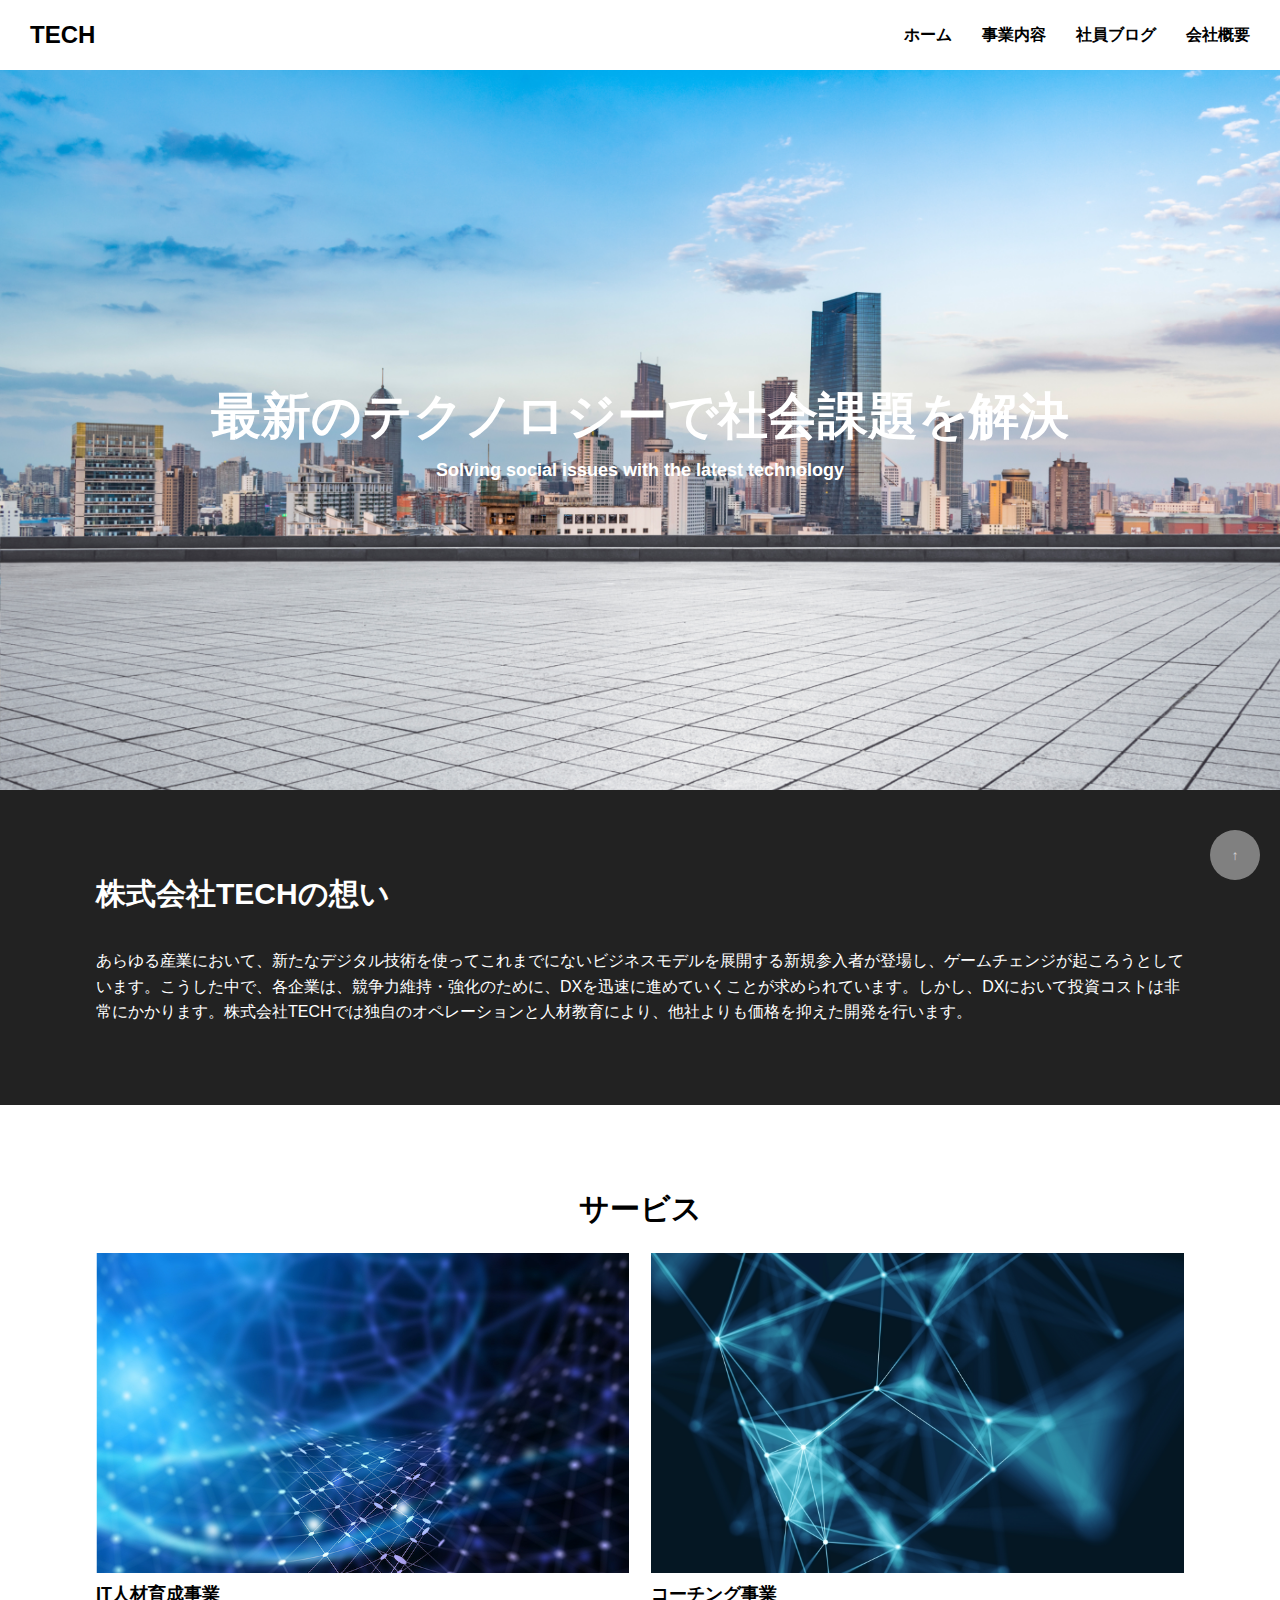
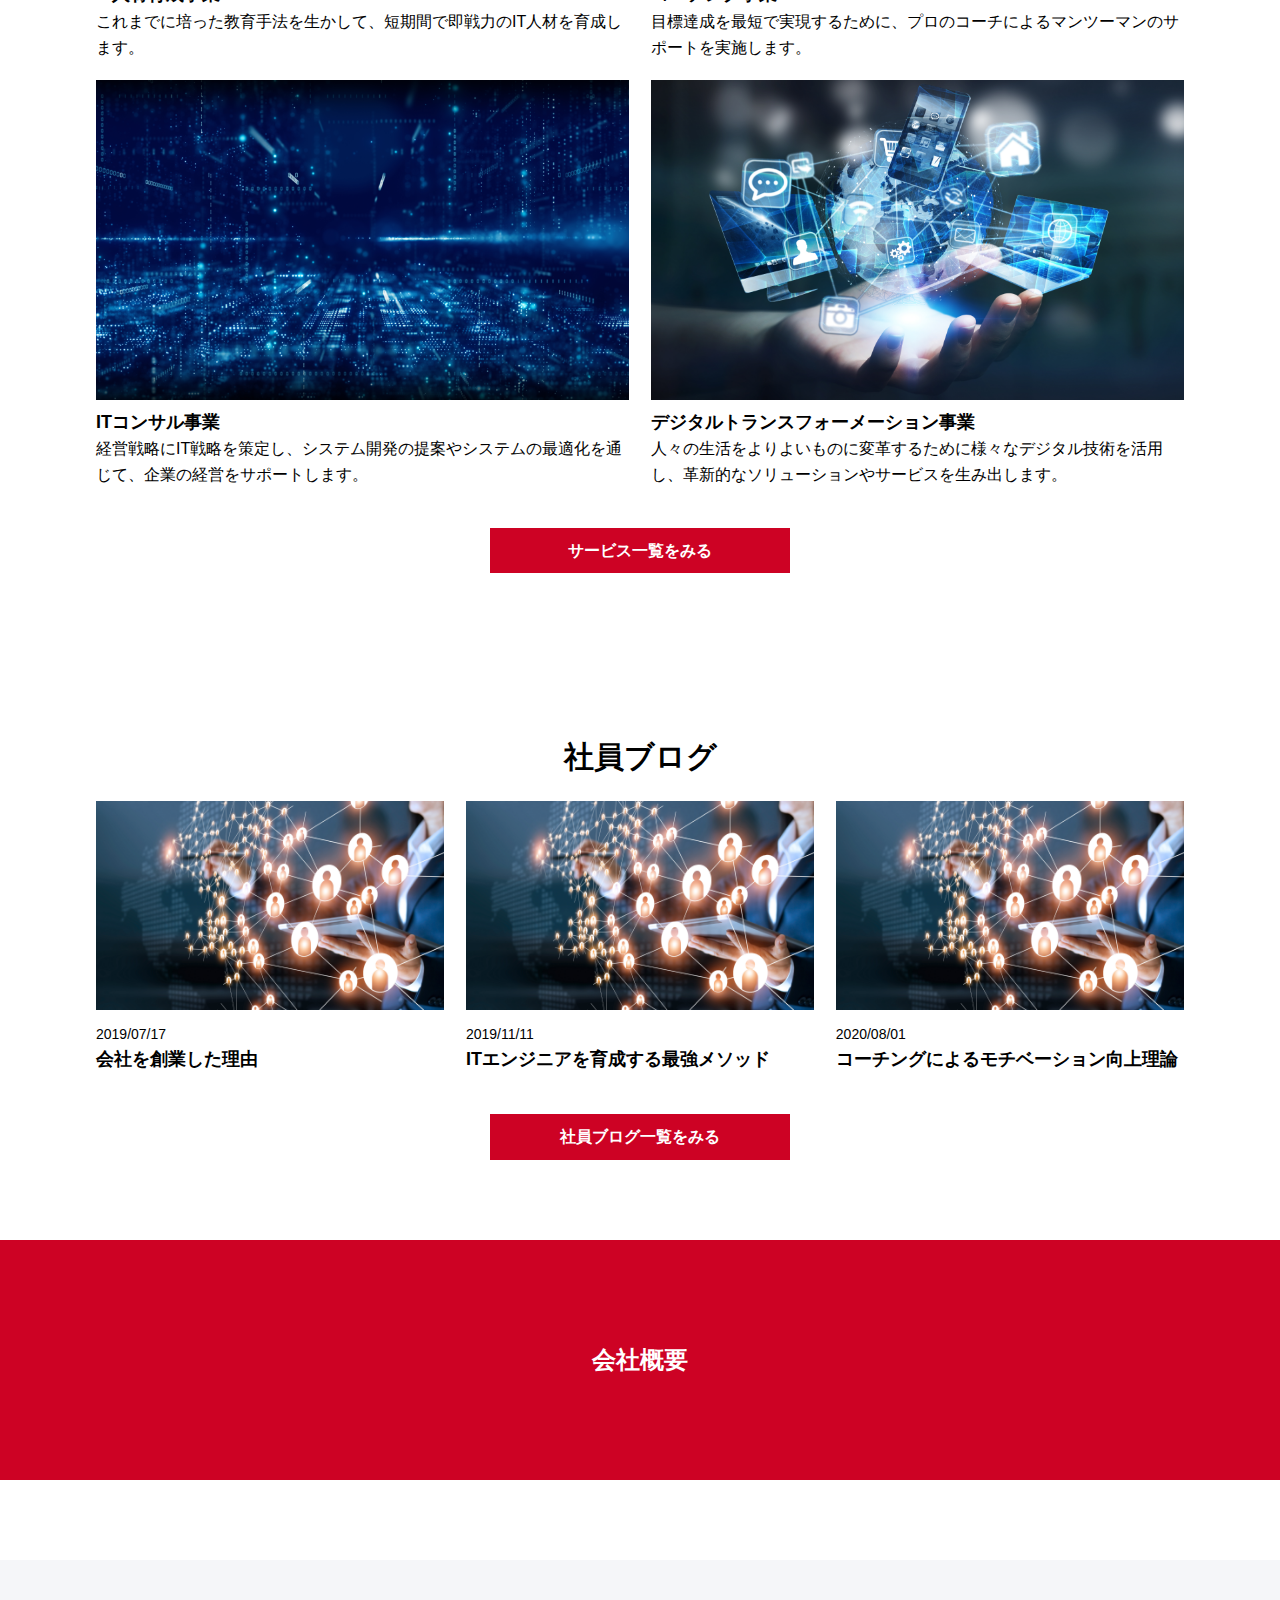
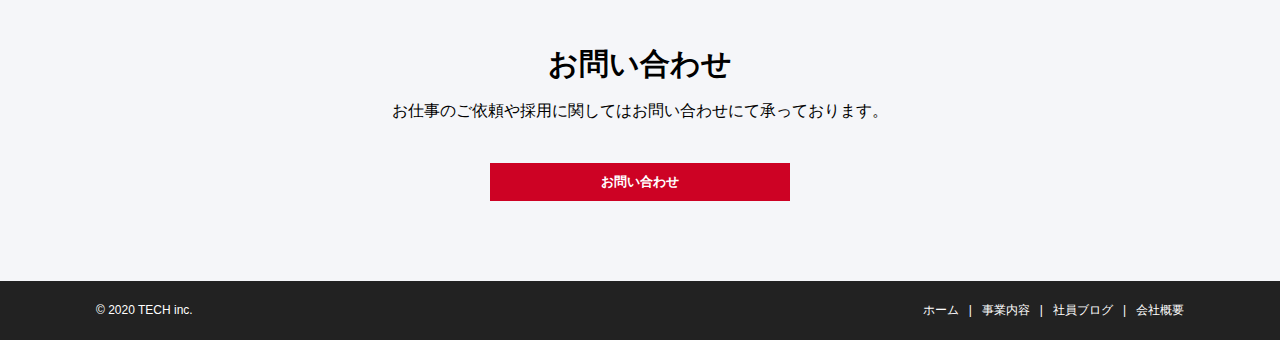
<file: index.html>
<!DOCTYPE html>
<html lang="ja">

<head>
  <meta charset="UTF-8" />
  <meta name="viewport" content="width=device-width, initial-scale=1.0" />
  <title>株式会社TECH</title>
  <link rel="stylesheet" href="css/reset.css">
  <link rel="stylesheet" href="css/style.css" />
</head>

<body>
  <header>
    <h1 class="header__logo"><a href="./index.html">TECH</a></h1>
    <ul class="header__nav">
      <li class="header__nav-list"><a href="./index.html">ホーム</a></li>
      <li class="header__nav-list"><a href="./service.html">事業内容</a></li>
      <li class="header__nav-list"><a href="./blog.html">社員ブログ</a></li>
      <li class="header__nav-list"><a href="./company.html">会社概要</a></li>
    </ul>
    <nav class="drawer-nav" id="drawer-nav">
      <ul class="drawer-nav__list">
        <li class="drawer-nav__item"><a href="./index.html">ホーム</a></li>
        <li class="drawer-nav__item"><a href="./service.html">事業内容</a></li>
        <li class="drawer-nav__item"><a href="./blog.html">社員ブログ</a></li>
        <li class="drawer-nav__item"><a href="./company.html">会社概要</a></li>
      </ul>
    </nav>
    <div class="menu" id="menu">
      <span class="menu__line--top"></span>
      <span class="menu__line--middle"></span>
      <span class="menu__line--bottom"></span>
    </div>
  </header>

  <div class="top-mv">
    <div class="top-mv__ttl">
      <h1 class="top-mv__ttl-jp">最新のテクノロジーで社会課題を解決</h1>
      <p class="top-mv__ttl-en">Solving social issues with the latest technology</p>
    </div>
  </div>

  <main>
    <div class="top-thought">
      <div class="top-thought__wrap">
        <h2 class="top-thought__wrap-ttl">株式会社TECHの想い</h2>
        <p class="top-thought__wrap-text">あらゆる産業において、新たなデジタル技術を使ってこれまでにないビジネスモデルを展開する新規参入者が登場し、ゲームチェンジが起ころうとしています。こうした中で、各企業は、競争力維持・強化のために、DXを迅速に進めていくことが求められています。しかし、DXにおいて投資コストは非常にかかります。株式会社TECHでは独自のオペレーションと人材教育により、他社よりも価格を抑えた開発を行います。</p>
      </div>
    </div>

    <div class="top-service">
      <h2 class="top-service__ttl">サービス</h2>
      <div class="top-service__list">
        <div class="top-service__item">
          <div class="top-service__item-img"><img src="./img/service1.png" alt="IT人材育成事業"></div>
          <h3 class="top-service__item-ttl">IT人材育成事業</h3>
          <p class="top-service__item-text">これまでに培った教育手法を生かして、短期間で即戦力のIT人材を育成します。</p>
        </div>
        <div class="top-service__item">
          <div class="top-service__item-img"><img src="./img/service2.png" alt="コーチング事業"></div>
          <h3 class="top-service__item-ttl">コーチング事業</h3>
          <p class="top-service__item-text">目標達成を最短で実現するために、プロのコーチによるマンツーマンのサポートを実施します。</p>
        </div>
        <div class="top-service__item">
          <div class="top-service__item-img"><img src="./img/service3.png" alt="ITコンサル事業"></div>
          <h3 class="top-service__item-ttl">ITコンサル事業</h3>
          <p class="top-service__item-text">経営戦略にIT戦略を策定し、システム開発の提案やシステムの最適化を通じて、企業の経営をサポートします。</p>
        </div>
        <div class="top-service__item">
          <div class="top-service__item-img"><img src="./img/service4.png" alt="デジタルトランスフォーメーション事業"></div>
          <h3 class="top-service__item-ttl">デジタルトランスフォーメーション事業</h3>
          <p class="top-service__item-text">人々の生活をよりよいものに変革するために様々なデジタル技術を活用し、革新的なソリューションやサービスを生み出します。</p>
        </div>
      </div>
      <a href="./service.html" class="top-service__btn">サービス一覧をみる</a>
    </div>

    <div class="top-blog">
      <h2 class="top-blog__ttl">社員ブログ</h2>
      <div class="top-blog__list">
        <div class="top-blog__item">
          <a class="top-blog__item-img" href="./blog.html"><img src="./img/blog.png" alt="会社を創業した理由"></a>
          <p class="top-blog__item-date">2019/07/17</p>
          <h3 class="top-blog__item-ttl">会社を創業した理由</h3>
        </div>
        <div class="top-blog__item">
          <a class="top-blog__item-img" href="./blog.html"><img src="./img/blog.png" alt="ITエンジニアを育成する最強メソッド"></a>
          <p class="top-blog__item-date">2019/11/11</p>
          <h3 class="top-blog__item-ttl">ITエンジニアを育成する最強メソッド</h3>
        </div>
        <div class="top-blog__item">
          <a class="top-blog__item-img" href="./blog.html"><img src="./img/blog.png" alt="コーチングによるモチベーション向上理論"></a>
          <p class="top-blog__item-date">2020/08/01</p>
          <h3 class="top-blog__item-ttl">コーチングによるモチベーション向上理論</h3>
        </div>
      </div>
      <a href="./blog.html" class="top-blog__btn">社員ブログ一覧をみる</a>
    </div>

    <div class="top-company">
      <a href="./company.html" class="top-company__link">会社概要</a>
    </div>
  </main>

  <div class="common-contact">
    <h2 class="common-contact__ttl">お問い合わせ</h2>
    <p class="common-contact__text">お仕事のご依頼や採用に関してはお問い合わせにて承っております。</p>
    <input type="button" id="openBtn" value="お問い合わせ" class="openBtn">
    <div id="modal" class="modal">
      <div class="modal__content">
        <div class="modal__content-inner">
          <div class="modal__content-closeBtn">
            <input type="button" id="closeBtn" class="closeBtn" value="×">
          </div>
          <h2 class="modal__content-ttl">お問い合わせ</h2>
          <div class="modal__content-detail">
            <form action="./index.html" class="modal__content-form" method="POST">
              <div class="modal__content-item">
                <label for="company" class="modal__content-item-name">会社名</label>
                <input type="text" id="company" class="modal__content-item-input">
              </div>
              <div class="modal__content-item">
                <label for="name" class="modal__content-item-name">お名前<span>*</span></label>
                <input type="text" id="name" class="modal__content-item-input" required>
              </div>
              <div class="modal__content-item">
                <label for="email" class="modal__content-item-name">メールアドレス<span>*</span></label>
                <input type="text" id="email" class="modal__content-item-input" required>
              </div>
              <div class="modal__content-item">
                <label for="comment" class="modal__content-item-name">お問い合わせ内容<span>*</span></label>
                <textarea id="comment" class="modal__content-item-textarea" cols="80" rows="8" required></textarea>
              </div>
              <input type="submit" class="modal__content-submit" value="お申し込み">
            </form>
          </div>
        </div>
      </div>
    </div>
  </div>

  <button class="scroll-top" id="button">↑</button>

  <footer>
    <div class="footer__wrap">
      <small class="footer__copyright">©︎ 2020 TECH inc.</small>
      <ul class="footer__nav">
        <li class="footer__nav-list"><a href="./index.html">ホーム</a></li>
        <li class="footer__nav-list"><a href="./service.html">事業内容</a></li>
        <li class="footer__nav-list"><a href="./blog.html">社員ブログ</a></li>
        <li class="footer__nav-list"><a href="./company.html">会社概要</a></li>
      </ul>
    </div>
  </footer>
  <script src="js/main.js"></script>
</body>

</html>
</file>
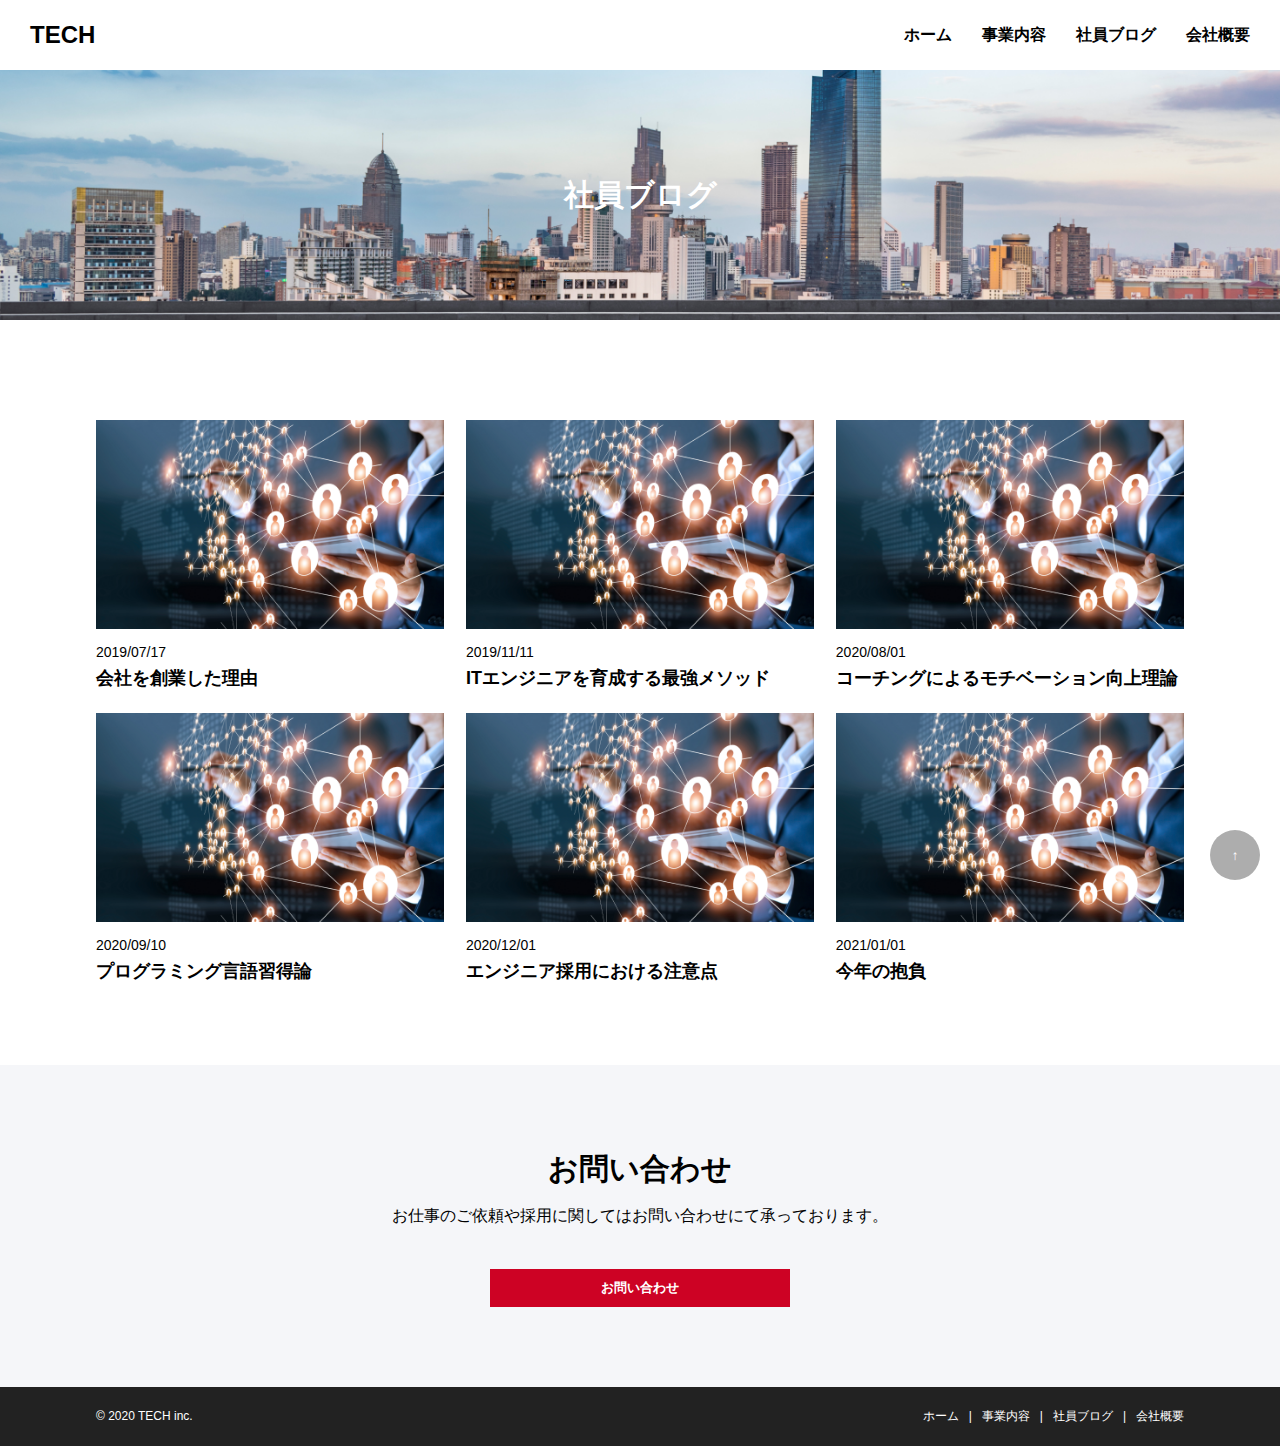
<file: blog.html>
<!DOCTYPE html>
<html lang="ja">

<head>
  <meta charset="UTF-8" />
  <meta name="viewport" content="width=device-width, initial-scale=1.0" />
  <title>株式会社TECH</title>
  <link rel="stylesheet" href="css/reset.css">
  <link rel="stylesheet" href="css/style.css" />
</head>

<body>
  <header>
    <h1 class="header__logo"><a href="./index.html">TECH</a></h1>
    <ul class="header__nav">
      <li class="header__nav-list"><a href="./index.html">ホーム</a></li>
      <li class="header__nav-list"><a href="./service.html">事業内容</a></li>
      <li class="header__nav-list"><a href="./blog.html">社員ブログ</a></li>
      <li class="header__nav-list"><a href="./company.html">会社概要</a></li>
    </ul>
    <nav class="drawer-nav" id="drawer-nav">
      <ul class="drawer-nav__list">
        <li class="drawer-nav__item"><a href="./index.html">ホーム</a></li>
        <li class="drawer-nav__item"><a href="./service.html">事業内容</a></li>
        <li class="drawer-nav__item"><a href="./blog.html">社員ブログ</a></li>
        <li class="drawer-nav__item"><a href="./company.html">会社概要</a></li>
      </ul>
    </nav>
    <div class="menu" id="menu">
      <span class="menu__line--top"></span>
      <span class="menu__line--middle"></span>
      <span class="menu__line--bottom"></span>
    </div>
  </header>

  <div class="sub-mv">
    <h1 class="sub-mv__ttl">社員ブログ</h1>
  </div>

  <main>
    <div class="sub-blog">
      <div class="sub-blog__list">
        <div class="sub-blog__item">
          <a class="sub-blog__item-img" href="./blog.html"><img src="./img/blog.png" alt="会社を創業した理由"></a>
          <p class="sub-blog__item-date">2019/07/17</p>
          <h2 class="sub-blog__item-ttl">会社を創業した理由</h2>
        </div>
        <div class="sub-blog__item">
          <a class="sub-blog__item-img" href="./blog.html"><img src="./img/blog.png" alt="ITエンジニアを育成する最強メソッド"></a>
          <p class="sub-blog__item-date">2019/11/11</p>
          <h2 class="sub-blog__item-ttl">ITエンジニアを育成する最強メソッド</h2>
        </div>
        <div class="sub-blog__item">
          <a class="sub-blog__item-img" href="./blog.html"><img src="./img/blog.png" alt="コーチングによるモチベーション向上理論"></a>
          <p class="sub-blog__item-date">2020/08/01</p>
          <h2 class="sub-blog__item-ttl">コーチングによるモチベーション向上理論</h2>
        </div>
        <div class="sub-blog__item">
          <a class="sub-blog__item-img" href="./blog.html"><img src="./img/blog.png" alt="プログラミング言語習得論"></a>
          <p class="sub-blog__item-date">2020/09/10</p>
          <h2 class="sub-blog__item-ttl">プログラミング言語習得論</h2>
        </div>
        <div class="sub-blog__item">
          <a class="sub-blog__item-img" href="./blog.html"><img src="./img/blog.png" alt="エンジニア採用における注意点"></a>
          <p class="sub-blog__item-date">2020/12/01</p>
          <h2 class="sub-blog__item-ttl">エンジニア採用における注意点</h2>
        </div>
        <div class="sub-blog__item">
          <a class="sub-blog__item-img" href="./blog.html"><img src="./img/blog.png" alt="今年の抱負"></a>
          <p class="sub-blog__item-date">2021/01/01</p>
          <h2 class="sub-blog__item-ttl">今年の抱負</h2>
        </div>
      </div>
    </div>
  </main>

  <div class="common-contact">
    <h2 class="common-contact__ttl">お問い合わせ</h2>
    <p class="common-contact__text">お仕事のご依頼や採用に関してはお問い合わせにて承っております。</p>
    <input type="button" id="openBtn" value="お問い合わせ" class="openBtn">
    <div id="modal" class="modal">
      <div class="modal__content">
        <div class="modal__content-inner">
          <div class="modal__content-closeBtn">
            <input type="button" id="closeBtn" class="closeBtn" value="×">
          </div>
          <h2 class="modal__content-ttl">お問い合わせ</h2>
          <div class="modal__content-detail">
            <form action="./index.html" class="modal__content-form" method="POST">
              <div class="modal__content-item">
                <label for="company" class="modal__content-item-name">会社名</label>
                <input type="text" id="company" class="modal__content-item-input">
              </div>
              <div class="modal__content-item">
                <label for="name" class="modal__content-item-name">お名前<span>*</span></label>
                <input type="text" id="name" class="modal__content-item-input" required>
              </div>
              <div class="modal__content-item">
                <label for="email" class="modal__content-item-name">メールアドレス<span>*</span></label>
                <input type="text" id="email" class="modal__content-item-input" required>
              </div>
              <div class="modal__content-item">
                <label for="comment" class="modal__content-item-name">お問い合わせ内容<span>*</span></label>
                <textarea id="comment" class="modal__content-item-textarea" cols="80" rows="8" required></textarea>
              </div>
              <input type="submit" class="modal__content-submit" value="お申し込み">
            </form>
          </div>
        </div>
      </div>
    </div>
  </div>

  <button class="scroll-top" id="button">↑</button>

  <footer>
    <div class="footer__wrap">
      <small class="footer__copyright">©︎ 2020 TECH inc.</small>
      <ul class="footer__nav">
        <li class="footer__nav-list"><a href="./index.html">ホーム</a></li>
        <li class="footer__nav-list"><a href="./service.html">事業内容</a></li>
        <li class="footer__nav-list"><a href="./blog.html">社員ブログ</a></li>
        <li class="footer__nav-list"><a href="./company.html">会社概要</a></li>
      </ul>
    </div>
  </footer>
  <script src="js/main.js"></script>
</body>

</html>
</file>
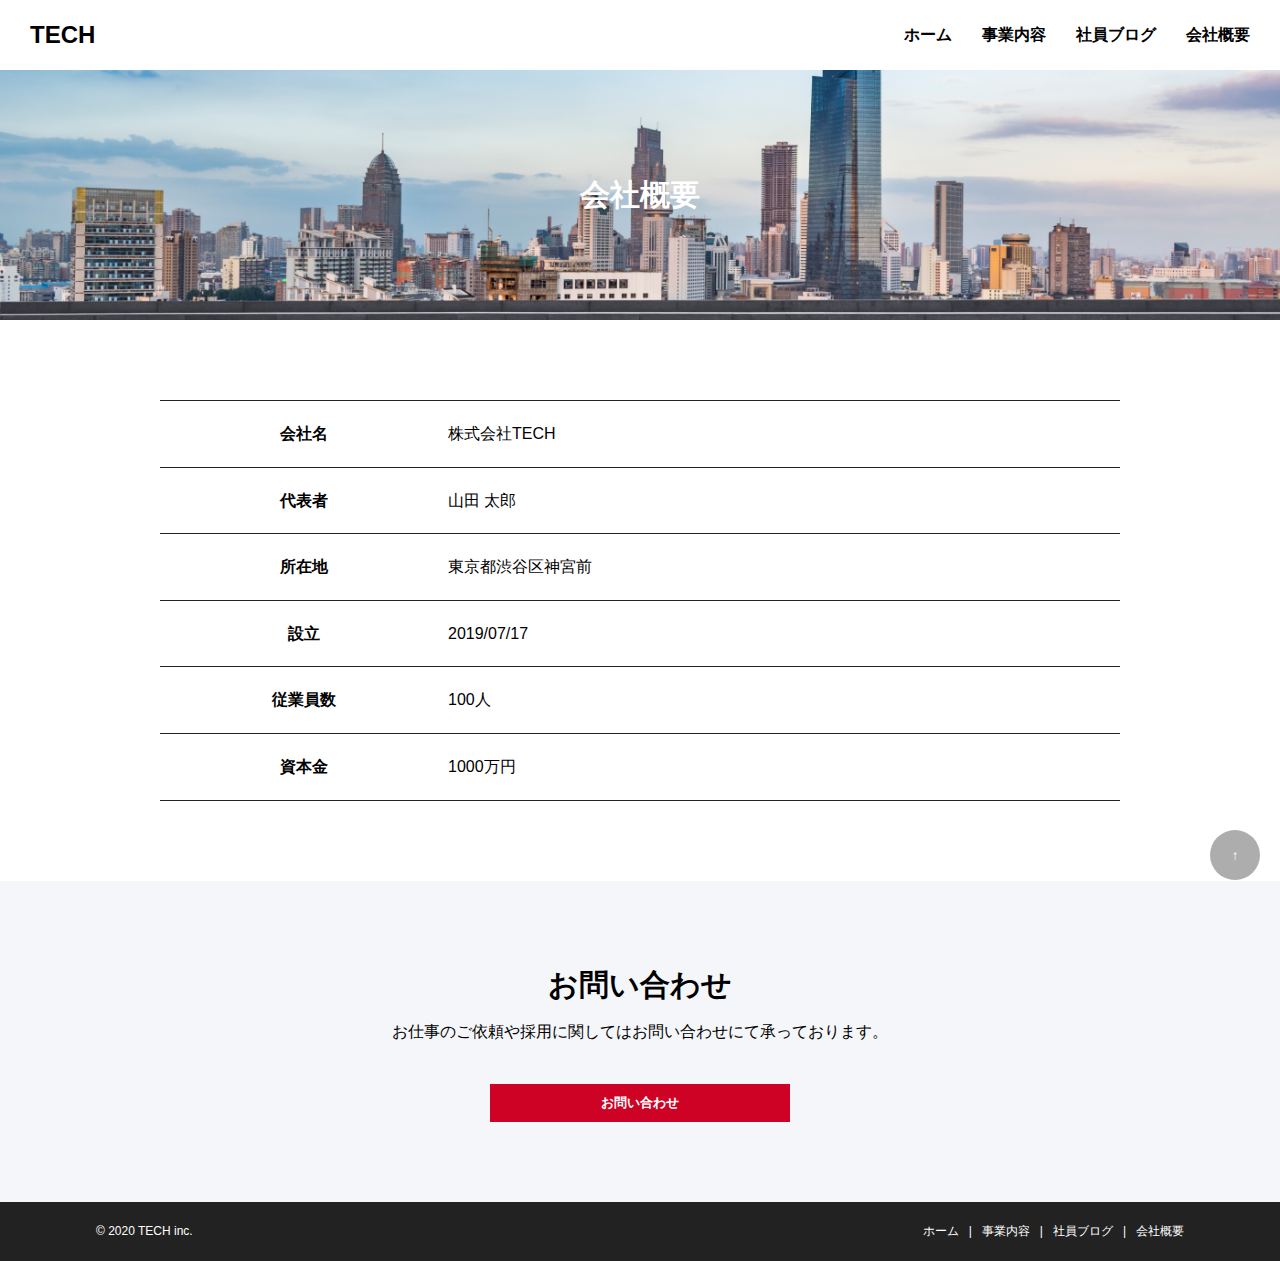
<file: company.html>
<!DOCTYPE html>
<html lang="ja">

<head>
  <meta charset="UTF-8" />
  <meta name="viewport" content="width=device-width, initial-scale=1.0" />
  <title>株式会社TECH</title>
  <link rel="stylesheet" href="css/reset.css">
  <link rel="stylesheet" href="css/style.css" />
</head>

<body>
  <header>
    <h1 class="header__logo"><a href="./index.html">TECH</a></h1>
    <ul class="header__nav">
      <li class="header__nav-list"><a href="./index.html">ホーム</a></li>
      <li class="header__nav-list"><a href="./service.html">事業内容</a></li>
      <li class="header__nav-list"><a href="./blog.html">社員ブログ</a></li>
      <li class="header__nav-list"><a href="./company.html">会社概要</a></li>
    </ul>
    <nav class="drawer-nav" id="drawer-nav">
      <ul class="drawer-nav__list">
        <li class="drawer-nav__item"><a href="./index.html">ホーム</a></li>
        <li class="drawer-nav__item"><a href="./service.html">事業内容</a></li>
        <li class="drawer-nav__item"><a href="./blog.html">社員ブログ</a></li>
        <li class="drawer-nav__item"><a href="./company.html">会社概要</a></li>
      </ul>
    </nav>
    <div class="menu" id="menu">
      <span class="menu__line--top"></span>
      <span class="menu__line--middle"></span>
      <span class="menu__line--bottom"></span>
    </div>
  </header>

  <div class="sub-mv">
    <h1 class="sub-mv__ttl">会社概要</h1>
  </div>

  <main>
    <div class="sub-company">
      <table class="sub-company__info">
        <tr class="sub-company__info-tr">
          <th class="sub-company__info-th">会社名</th>
          <td class="sub-company__info-td">株式会社TECH</td>
        </tr>
        <tr class="sub-company__info-tr">
          <th class="sub-company__info-th">代表者</th>
          <td class="sub-company__info-td">山田 太郎</td>
        </tr>
        <tr class="sub-company__info-tr">
          <th class="sub-company__info-th">所在地</th>
          <td class="sub-company__info-td">東京都渋谷区神宮前</td>
        </tr>
        <tr class="sub-company__info-tr">
          <th class="sub-company__info-th">設立</th>
          <td class="sub-company__info-td">2019/07/17</td>
        </tr>
        <tr class="sub-company__info-tr">
          <th class="sub-company__info-th">従業員数</th>
          <td class="sub-company__info-td">100人</td>
        </tr>
        <tr class="sub-company__info-tr">
          <th class="sub-company__info-th">資本金</th>
          <td class="sub-company__info-td">1000万円</td>
        </tr>
      </table>
    </div>
  </main>

  <div class="common-contact">
    <h2 class="common-contact__ttl">お問い合わせ</h2>
    <p class="common-contact__text">お仕事のご依頼や採用に関してはお問い合わせにて承っております。</p>
    <input type="button" id="openBtn" value="お問い合わせ" class="openBtn">
    <div id="modal" class="modal">
      <div class="modal__content">
        <div class="modal__content-inner">
          <div class="modal__content-closeBtn">
            <input type="button" id="closeBtn" class="closeBtn" value="×">
          </div>
          <h2 class="modal__content-ttl">お問い合わせ</h2>
          <div class="modal__content-detail">
            <form action="./index.html" class="modal__content-form" method="POST">
              <div class="modal__content-item">
                <label for="company" class="modal__content-item-name">会社名</label>
                <input type="text" id="company" class="modal__content-item-input">
              </div>
              <div class="modal__content-item">
                <label for="name" class="modal__content-item-name">お名前<span>*</span></label>
                <input type="text" id="name" class="modal__content-item-input" required>
              </div>
              <div class="modal__content-item">
                <label for="email" class="modal__content-item-name">メールアドレス<span>*</span></label>
                <input type="text" id="email" class="modal__content-item-input" required>
              </div>
              <div class="modal__content-item">
                <label for="comment" class="modal__content-item-name">お問い合わせ内容<span>*</span></label>
                <textarea id="comment" class="modal__content-item-textarea" cols="80" rows="8" required></textarea>
              </div>
              <input type="submit" class="modal__content-submit" value="お申し込み">
            </form>
          </div>
        </div>
      </div>
    </div>
  </div>

  <button class="scroll-top" id="button">↑</button>

  <footer>
    <div class="footer__wrap">
      <small class="footer__copyright">©︎ 2020 TECH inc.</small>
      <ul class="footer__nav">
        <li class="footer__nav-list"><a href="./index.html">ホーム</a></li>
        <li class="footer__nav-list"><a href="./service.html">事業内容</a></li>
        <li class="footer__nav-list"><a href="./blog.html">社員ブログ</a></li>
        <li class="footer__nav-list"><a href="./company.html">会社概要</a></li>
      </ul>
    </div>
  </footer>
  <script src="js/main.js"></script>
</body>

</html>
</file>
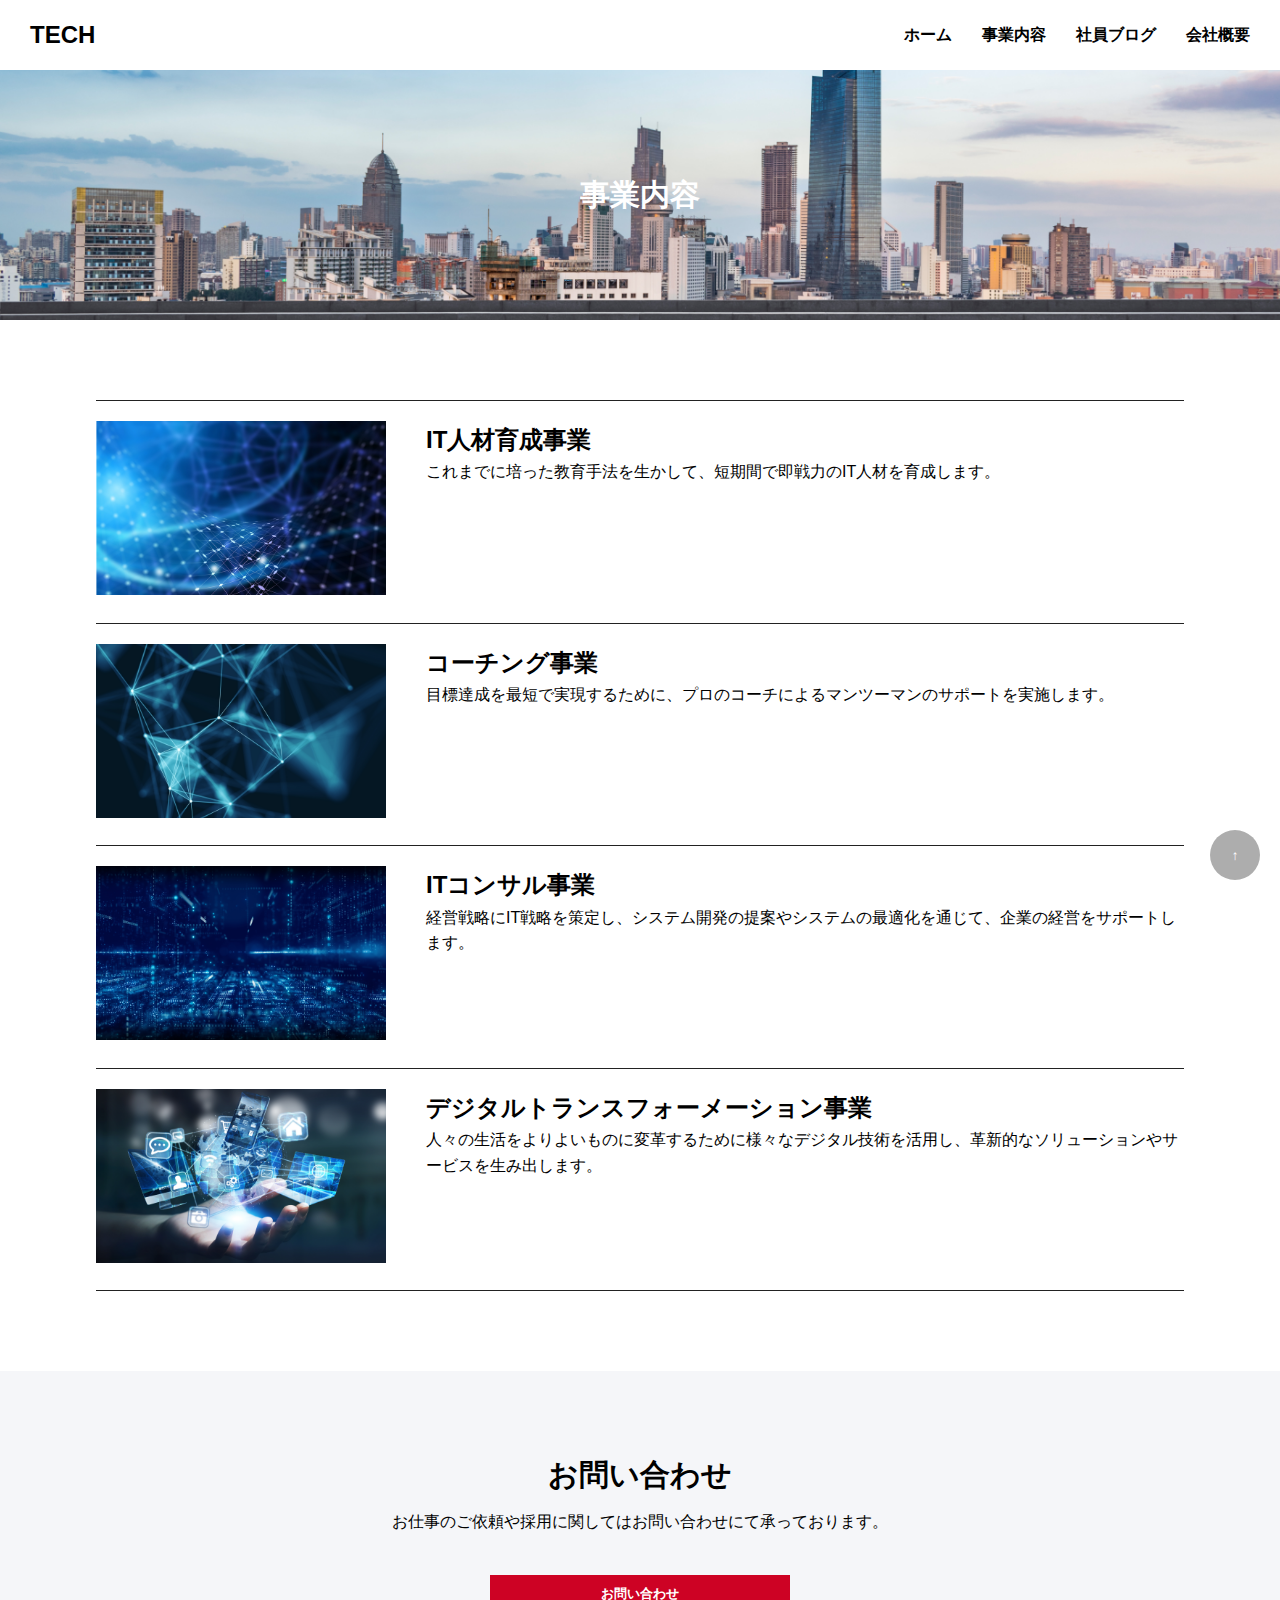
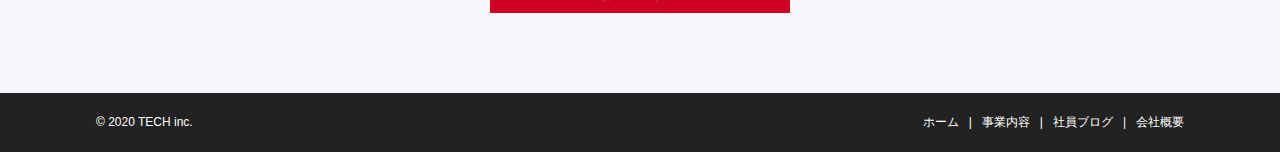
<file: service.html>
<!DOCTYPE html>
<html lang="ja">

<head>
  <meta charset="UTF-8" />
  <meta name="viewport" content="width=device-width, initial-scale=1.0" />
  <title>株式会社TECH</title>
  <link rel="stylesheet" href="css/reset.css">
  <link rel="stylesheet" href="css/style.css" />
</head>

<body>
  <header>
    <h1 class="header__logo"><a href="./index.html">TECH</a></h1>
    <ul class="header__nav">
      <li class="header__nav-list"><a href="./index.html">ホーム</a></li>
      <li class="header__nav-list"><a href="./service.html">事業内容</a></li>
      <li class="header__nav-list"><a href="./blog.html">社員ブログ</a></li>
      <li class="header__nav-list"><a href="./company.html">会社概要</a></li>
    </ul>
    <nav class="drawer-nav" id="drawer-nav">
      <ul class="drawer-nav__list">
        <li class="drawer-nav__item"><a href="./index.html">ホーム</a></li>
        <li class="drawer-nav__item"><a href="./service.html">事業内容</a></li>
        <li class="drawer-nav__item"><a href="./blog.html">社員ブログ</a></li>
        <li class="drawer-nav__item"><a href="./company.html">会社概要</a></li>
      </ul>
    </nav>
    <div class="menu" id="menu">
      <span class="menu__line--top"></span>
      <span class="menu__line--middle"></span>
      <span class="menu__line--bottom"></span>
    </div>
  </header>

  <div class="sub-mv">
    <h1 class="sub-mv__ttl">事業内容</h1>
  </div>

  <main>
    <div class="sub-service">
      <div class="sub-service__list">
        <div class="sub-service__item">
          <div class="sub-service__item-img"><img src="./img/service1.png" alt="IT人材育成事業"></div>
          <div class="sub-service__item-detail">
            <h2 class="sub-service__item-ttl">IT人材育成事業</h2>
            <p class="sub-service__item-text">これまでに培った教育手法を生かして、短期間で即戦力のIT人材を育成します。</p>
          </div>
        </div>
        <div class="sub-service__item">
          <div class="sub-service__item-img"><img src="./img/service2.png" alt="コーチング事業"></div>
          <div class="sub-service__item-detail">
            <h2 class="sub-service__item-ttl">コーチング事業</h2>
            <p class="sub-service__item-text">目標達成を最短で実現するために、プロのコーチによるマンツーマンのサポートを実施します。</p>
          </div>
        </div>
        <div class="sub-service__item">
          <div class="sub-service__item-img"><img src="./img/service3.png" alt="ITコンサル事業"></div>
          <div class="sub-service__item-detail">
            <h2 class="sub-service__item-ttl">ITコンサル事業</h2>
            <p class="sub-service__item-text">経営戦略にIT戦略を策定し、システム開発の提案やシステムの最適化を通じて、企業の経営をサポートします。</p>
          </div>
        </div>
        <div class="sub-service__item">
          <div class="sub-service__item-img"><img src="./img/service4.png" alt="デジタルトランスフォーメーション事業"></div>
          <div class="sub-service__item-detail">
            <h2 class="sub-service__item-ttl">デジタルトランスフォーメーション事業</h2>
            <p class="sub-service__item-text">人々の生活をよりよいものに変革するために様々なデジタル技術を活用し、革新的なソリューションやサービスを生み出します。</p>
          </div>
        </div>
      </div>
    </div>
  </main>

  <div class="common-contact">
    <h2 class="common-contact__ttl">お問い合わせ</h2>
    <p class="common-contact__text">お仕事のご依頼や採用に関してはお問い合わせにて承っております。</p>
    <input type="button" id="openBtn" value="お問い合わせ" class="openBtn">
    <div id="modal" class="modal">
      <div class="modal__content">
        <div class="modal__content-inner">
          <div class="modal__content-closeBtn">
            <input type="button" id="closeBtn" class="closeBtn" value="×">
          </div>
          <h2 class="modal__content-ttl">お問い合わせ</h2>
          <div class="modal__content-detail">
            <form action="./index.html" class="modal__content-form" method="POST">
              <div class="modal__content-item">
                <label for="company" class="modal__content-item-name">会社名</label>
                <input type="text" id="company" class="modal__content-item-input">
              </div>
              <div class="modal__content-item">
                <label for="name" class="modal__content-item-name">お名前<span>*</span></label>
                <input type="text" id="name" class="modal__content-item-input" required>
              </div>
              <div class="modal__content-item">
                <label for="email" class="modal__content-item-name">メールアドレス<span>*</span></label>
                <input type="text" id="email" class="modal__content-item-input" required>
              </div>
              <div class="modal__content-item">
                <label for="comment" class="modal__content-item-name">お問い合わせ内容<span>*</span></label>
                <textarea id="comment" class="modal__content-item-textarea" cols="80" rows="8" required></textarea>
              </div>
              <input type="submit" class="modal__content-submit" value="お申し込み">
            </form>
          </div>
        </div>
      </div>
    </div>
  </div>

  <button class="scroll-top" id="button">↑</button>

  <footer>
    <div class="footer__wrap">
      <small class="footer__copyright">©︎ 2020 TECH inc.</small>
      <ul class="footer__nav">
        <li class="footer__nav-list"><a href="./index.html">ホーム</a></li>
        <li class="footer__nav-list"><a href="./service.html">事業内容</a></li>
        <li class="footer__nav-list"><a href="./blog.html">社員ブログ</a></li>
        <li class="footer__nav-list"><a href="./company.html">会社概要</a></li>
      </ul>
    </div>
  </footer>
  <script src="js/main.js"></script>
</body>

</html>
</file>
<file: css/style.css>
* {
  box-sizing: border-box;
}

body {
  font-family: "Hiragino Kaku Gothic Pro", "ヒラギノ角ゴ Pro", "Yu Gothic Medium", "游ゴシック Medium", sans-serif;
  line-height: 1.6;
}

a {
  text-decoration: none;
  color: inherit;
  transition: 0.3s;
}

a:hover {
  opacity: 0.7;
  transition: 0.3s;
}

li {
  list-style:none;
}

header {
  display: flex;
  justify-content: space-between;
  align-items: center;
  padding: 0 30px;
  height: 70px;
  background-color: #fff;
  width: 100%;
  position: sticky;
  top: 0;
  left: 0;
  z-index: 1;
}

.header__logo {
  font-size: 24px;
  width: 80px;
}

.header__logo img {
  width: 100%;
  height: auto;
  vertical-align: middle;
}

.header__nav {
  display: flex;
}

@media screen and (max-width: 768px) {
  .header__nav {
    display: none;
  }
}

.header__nav-list {
  font-weight: bold;
}

.header__nav-list:not(:last-child) {
  margin-right: 30px;
}

.drawer-nav {
  display: none;
}

.menu {
  display: none;
}

@media screen and (max-width: 768px) {
  .drawer-nav {
    display: block;
    position: absolute;
    height: 100vh;
    width: 100%;
    top: 0;
    left: -100%;
    background: #fff;
    transition: 0.7s;
  }

  .drawer-nav__list {
    padding-top: 80px;
    text-align: center;
  }

  .drawer-nav__item {
    margin-top: 40px;
    color: #0033cc;
    font-size: 18px;
  }

  .menu {
    display: inline-block;
    width: 36px;
    height: 32px;
    cursor: pointer;
    position: relative;
  }

  .menu__line--top,
  .menu__line--middle,
  .menu__line--bottom {
    display: inline-block;
    width: 100%;
    height: 4px;
    background-color: #000;
    position: absolute;
    transition: 0.5s;
  }

  .menu__line--top {
    top: 0;
  }

  .menu__line--middle {
    top: 14px;
  }

  .menu__line--bottom {
    bottom: 0;
  }

  .menu.open span:nth-of-type(1) {
    top: 14px;
    transform: rotate(45deg);
  }

  .menu.open span:nth-of-type(2) {
    opacity: 0;
  }

  .menu.open span:nth-of-type(3) {
    top: 14px;
    transform: rotate(-45deg);
  }

  .in {
    transform: translateX(100%);
  }
}

.top-mv {
  background: url(../img/mv.png) no-repeat center /cover;
  height: 80vh;
  display: flex;
  align-items: center;
  justify-content: center;
}

.top-mv__ttl {
  color: #fff;
  text-align: center;
  font-weight: bold;
  width: 85%;
}

.top-mv__ttl-jp {
  font-size: 50px;
}

.top-mv__ttl-en {
  font-size: 18px;
}







.sub-mv {
  background: url(../img/mv.png) no-repeat center /cover;
  height: 250px;
  display: flex;
  align-items: center;
  justify-content: center;
  color: #fff;
}

.sub-mv__ttl {
  font-size: 30px;
  font-weight: bold;
}








.top-thought {
  background-color: #222;
  color: #fff;
  padding: 80px 0;
}

.top-thought__wrap {
  margin: 0 auto;
  width: 85%;
}

.top-thought__wrap-ttl {
font-size: 30px;
margin-bottom: 30px;
}

.top-service {
  margin: 0 auto;
  padding: 80px 0;
  width: 85%;
}

.top-service__ttl {
  text-align: center;
  font-size: 30px;
  font-weight: bold;
}

.top-service__list {
  display: flex;
  flex-wrap: wrap;
}

@media screen and (max-width: 768px) {
  .top-service__list {
    display: block;
  }
}

.top-service__item {
  margin-top: 20px;
  margin-right: calc(100% - (49% * 2));
  width: 49%;
}

.top-service__item:nth-child(2n){
  margin-right: 0;
}

@media screen and (max-width: 768px) {
  .top-service__item {
    width: 100%;
  }
}

.top-service__item-img img{
  width: 100%;
  height: auto;
}

.top-service__item-ttl {
  font-weight: bold;
  font-size: 18px;
}

.top-service__btn {
  display: block;
  width: 300px;
  margin: 40px auto 0;
  padding: 10px;
  text-align: center;
  font-weight: bold;
  color: #fff;
  background-color: #cd0224;
}

.top-blog {
  margin: 0 auto;
  padding: 80px 0;
  width: 85%;
}

.top-blog__ttl {
  text-align: center;
  font-size: 30px;
  font-weight: bold;
}

.top-blog__list {
  display: flex;
  flex-wrap: wrap;
  margin-top: 20px;
}

@media screen and (max-width: 768px) {
  .top-blog__list {
    display: block;
  }
}

.top-blog__item {
  width: 32%;
  margin-right: calc((100% - (32% * 3)) / 2);
}

.top-blog__item:last-child {
  margin-right: 0;
}

@media screen and (max-width: 768px) {
  .top-blog__item {
    width: 100%;
  }
}

.top-blog__item-img img{
  width: 100%;
  height: auto;
}

.top-blog__item-date {
  margin-top: 5px;
  margin-right: 20px;
  font-size: 14px;
}

.top-blog__item-ttl {
  font-weight: bold;
  font-size: 18px;
}

.top-blog__btn {
  display: block;
  width: 300px;
  margin: 40px auto 0;
  padding: 10px;
  text-align: center;
  font-weight: bold;
  color: #fff;
  background-color: #cd0224;
}

.top-company {
  color: #fff;
  font-size: 24px;
  font-weight: bold;
  padding: 0 0 80px;
}

.top-company__link {
  display: block;
  text-align: center;
  background-color: #cd0224;
  line-height: 10;
}








.sub-service {
  margin: 0 auto;
  padding: 80px 0;
  width: 85%;
}

.sub-service__item {
  display: flex;
  justify-content: space-between;
  flex-wrap: wrap;
  padding: 20px 0;
  border-top: 1px solid #222;
}

@media screen and (max-width: 768px) {
  .sub-service__item {
    display: block;
  }
}

.sub-service__item:last-child {
  border-bottom: 1px solid #222;
}

.sub-service__item-img {
  width: 290px;
}

@media screen and (max-width: 768px) {
  .sub-service__item-img {
    width: 100%;
  }
}

.sub-service__item-img img{
  width: 100%;
}

.sub-service__item-detail {
  width: calc(100% - 330px);
}

@media screen and (max-width: 768px) {
  .sub-service__item-detail {
    width: 100%;
  }
}

.sub-service__item-ttl {
  font-size: 24px;
  font-weight: bold;
}




.sub-blog {
  margin: 0 auto;
  padding: 80px 0;
  width: 85%;
}

.sub-blog__list {
  display: flex;
  flex-wrap: wrap;
}

@media screen and (max-width: 768px) {
  .sub-blog__list {
    display: block;
  }
}

.sub-blog__item {
  width: 32%;
  margin-top: 20px;
  margin-right: calc((100% - (32% * 3)) / 2);
}

@media screen and (max-width: 768px) {
  .sub-blog__item {
    width: 100%;
  }
}

.sub-blog__item:nth-child(3n) {
  margin-right: 0;
}

.sub-blog__item-img img{
  width: 100%;
  height: auto;
}

.sub-blog__item-date {
  font-size: 14px;
  margin-top: 5px;
}

.sub-blog__item-ttl {
  font-weight: bold;
  font-size: 18px;
}




.sub-company {
  margin: 0 auto;
  padding: 80px 0;
  width: 75%;
}

@media screen and (max-width: 768px) {
  .sub-company {
    width: 90%;
  }
}

.sub-company__info {
  width: 100%;
}

.sub-company__info-tr {
  border-top: 1px solid #222;
}

.sub-company__info-tr:last-child {
  border-bottom: 1px solid #222;
}

.sub-company__info-th {
  padding: 20px 0;
  width: 30%;
}

.sub-company__info-td {
  padding: 20px 0;
  width: 70%;
}








.common-contact {
  padding: 80px 0;
  background-color: #f5f6f9;
  text-align: center;
}

.common-contact__ttl {
  font-size: 30px;
  font-weight: bold;
}

.common-contact__text {
  margin-top: 10px;
}

.common-contact__btn {
  display: block;
  width: 300px;
  margin: 40px auto 0;
  padding: 7px;
  text-align: center;
  font-weight: bold;
  color: #fff;
  background-color: #cd0224;
}





.openBtn {
  display: block;
  width: 300px;
  margin: 40px auto 0;
  padding: 10px;
  text-align: center;
  font-weight: bold;
  color: #fff;
  background-color: #cd0224;
  cursor: pointer;
  border: none;
}

.modal {
  display: none;
  position: fixed;
  left: 0%;
  top: 0%;
  height: 100vh;
  width: 100vw;
  background-color: rgba(0, 0, 0, 0.5);
  z-index: 2;
}

.modal__content {
  display: flex;
  justify-content: center;
  align-items: center;
  height: 100%;
}

.modal__content-inner {
  background-color: white;
  width: 700px;
  height: 750px;
  text-align: left;
  padding: 20px;
}

.modal__content-closeBtn {
  text-align: right;
}

.closeBtn {
  border: none;
  background-color: white;
  font-size: 32px;
  cursor: pointer;
}

.modal__content-ttl {
  font-size: 30px;
  font-weight: bold;
  text-align: center;
}

.modal__content-detail {
  padding: 80px 0;
}

.modal__content-item:not(:first-child) {
  margin-top: 20px;
}

.modal__content-item-name {
  font-weight: bold;
}

.modal__content-item-name span{
  color: #cd0224;
  margin-left: 5px;
}

.modal__content-item-input {
  margin-top: 5px;
  padding: 5px;
  font-size: 16px;
  width: 100%;
  border: 1px solid #ccc;
}

.modal__content-item-textarea {
  padding: 5px;
  font-size: 16px;
  width: 100%;
  border: 1px solid #ccc;
  resize: none;
}

.modal__content-submit {
  width: 300px;
  margin: 20px auto 0;
  padding: 10px;
  border: none;
  display: block;
  background-color: #000;
  color: #fff;
  font-weight: bold;
  cursor: pointer;
}





.scroll-top {
  position: fixed;
  right: 20px;
  bottom: 20px;
  width: 50px;
  height: 50px;
  border-radius: 50%;
  background-color: #999;
  border: none;
  color: #fff;
  cursor: pointer;
  opacity: 0.8;
}

footer {
  padding: 20px 0;
  color: #fff;
  background-color: #222;
}

.footer__wrap {
  display: flex;
  align-items: center;
  justify-content: space-between;
  font-size: 12px;
  width: 85%;
  margin: 0 auto;
}

@media screen and (max-width: 768px) {
  .footer__copyright {
    width: 50%;
    text-align: center;
  }
}

.footer__nav {
  display: flex;
}

@media screen and (max-width: 768px) {
  .footer__nav {
    display: block;
    width: 50%;
    text-align: center;
  }
}

@media screen and (max-width: 768px) {
  .footer__nav-list {
    margin-top: 10px;
  }
}

.footer__nav-list:not(:last-child)::after {
  content: "|";
  display: inline-block;
  padding: 0 10px;
}

@media screen and (max-width: 768px) {
  .footer__nav-list:not(:last-child)::after {
    content: none;
  }
}
</file>
